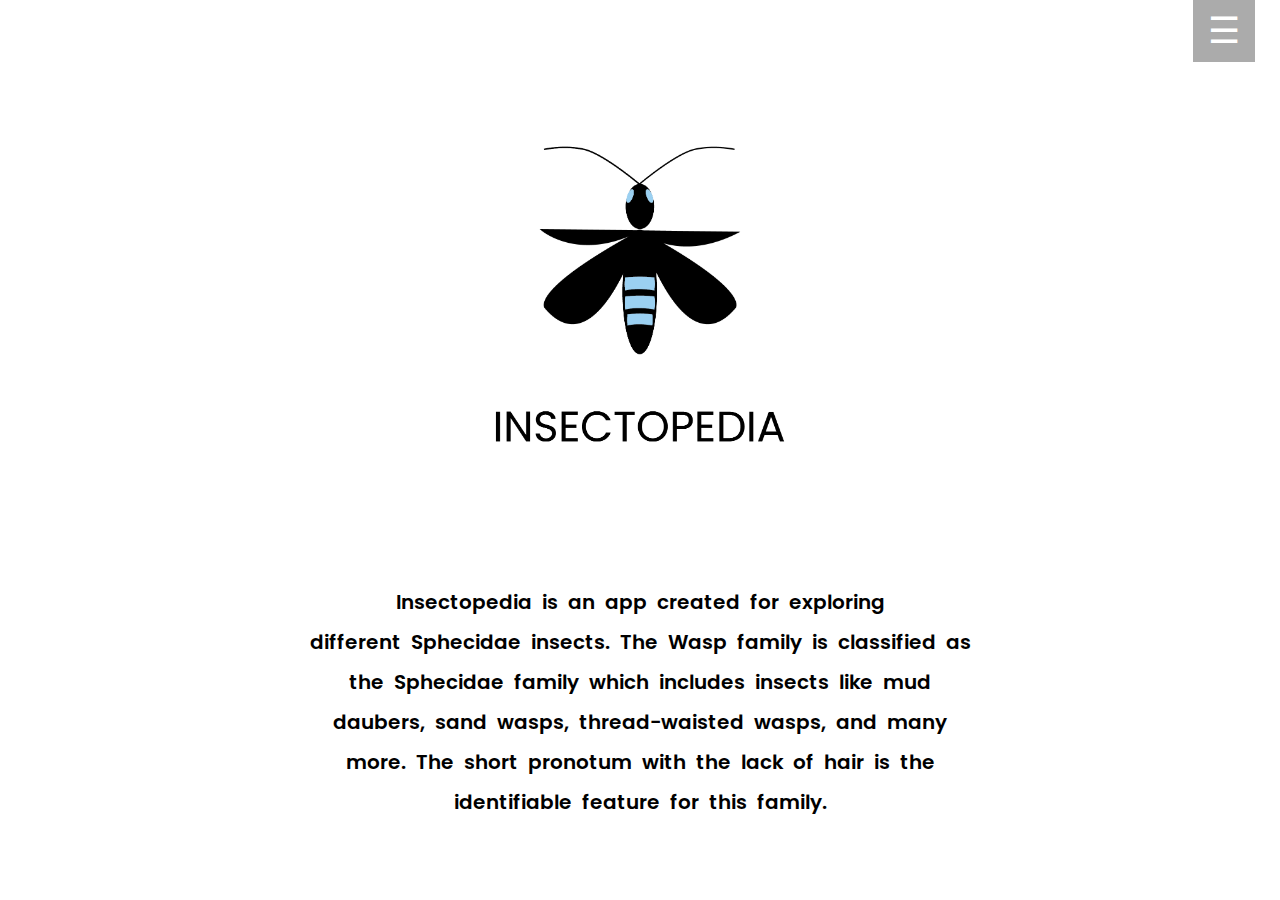
<file: index.html>
<!doctype html>
<html lang="en">

<head>
    <meta charset="UTF-8" />
    <meta name="viewport" content="width=device-width, initial-scale=1.0" />

    <title>Insectopedia</title>
    <link href="css/reset.css" rel="stylesheet" type="text/css">
    <link href="css/main.css" rel="stylesheet" type="text/css">
    <link rel="preconnect" href="https://fonts.gstatic.com">
    <link href="https://fonts.googleapis.com/css2?family=Poppins:wght@200&display=swap" rel="stylesheet">
    <link rel="apple-touch-icon" sizes="180x180" href="images/apple-touch-icon.png">
    <link rel="icon" type="image/png" sizes="32x32" href="images/favicon-32x32.png">
    <link rel="icon" type="image/png" sizes="16x16" href="images/favicon-16x16.png">
    <link rel="manifest" href="images/site.webmanifest">
    <link rel="mask-icon" href="images/safari-pinned-tab.svg" color="#5bbad5">
    <meta name="msapplication-TileColor" content="#ffffff">
    <meta name="theme-color" content="#ffffff">
    <!-- <script src="https://cdnjs.cloudflare.com/ajax/libs/gsap/3.5.1/gsap.min.js"></script> -->
</head>

<body>
    <main class="intro_page">

        <div id="main">
            <h2 class="hidden">Hamburger Menu Icon</h2>
            <button class="openButton">☰</button>
        </div>

        <div id="navBar" class="blackBar">
            <h2 class="hidden">Hamburger Menu Navigation</h2>
            <button class="closeButton">×</button>

            <a href="index.html">Home</a>
            <a href="library.html">Library</a>
            <a href="loading.html">Bug</a>
            <a href="data.html">Data</a>
        </div>

        <div class="start_page">
            <h2 class="hidden">Introduction Page</h2>

            <div class="logo">
                <h2 class="hidden">Logo and Information Container</h2>

                <div class="logo_container_one">
                    <h2 class="hidden">Logo</h2>

                    <img class="intro_insect_logo" src="images/logo.svg" alt="logo">
                </div>

                <div class="intro_info_two">
                    <h2 class="hidden">Introduction Paragraph</h2>

                    <p>
                        Insectopedia is an app created for exploring different Sphecidae insects. The Wasp family is classified as the Sphecidae family which includes insects like mud daubers, sand wasps, thread-waisted wasps, and many more. The short pronotum with the lack
                        of hair is the identifiable feature for this family.
                    </p>
                    <section class="intro_info_one">
                        <h2 class="hidden">Explore Button</h2>

                        <a class="explore" href="library.html">EXPLORE OUR INSECTS</a>
                    </section>
                </div>
            </div>
        </div>


    </main>



    <script src="https://cdnjs.cloudflare.com/ajax/libs/gsap/3.5.1/gsap.min.js"></script>
    <script src="js/nav.js"></script>

    <script>
    </script>

</body>

</html>
</file>
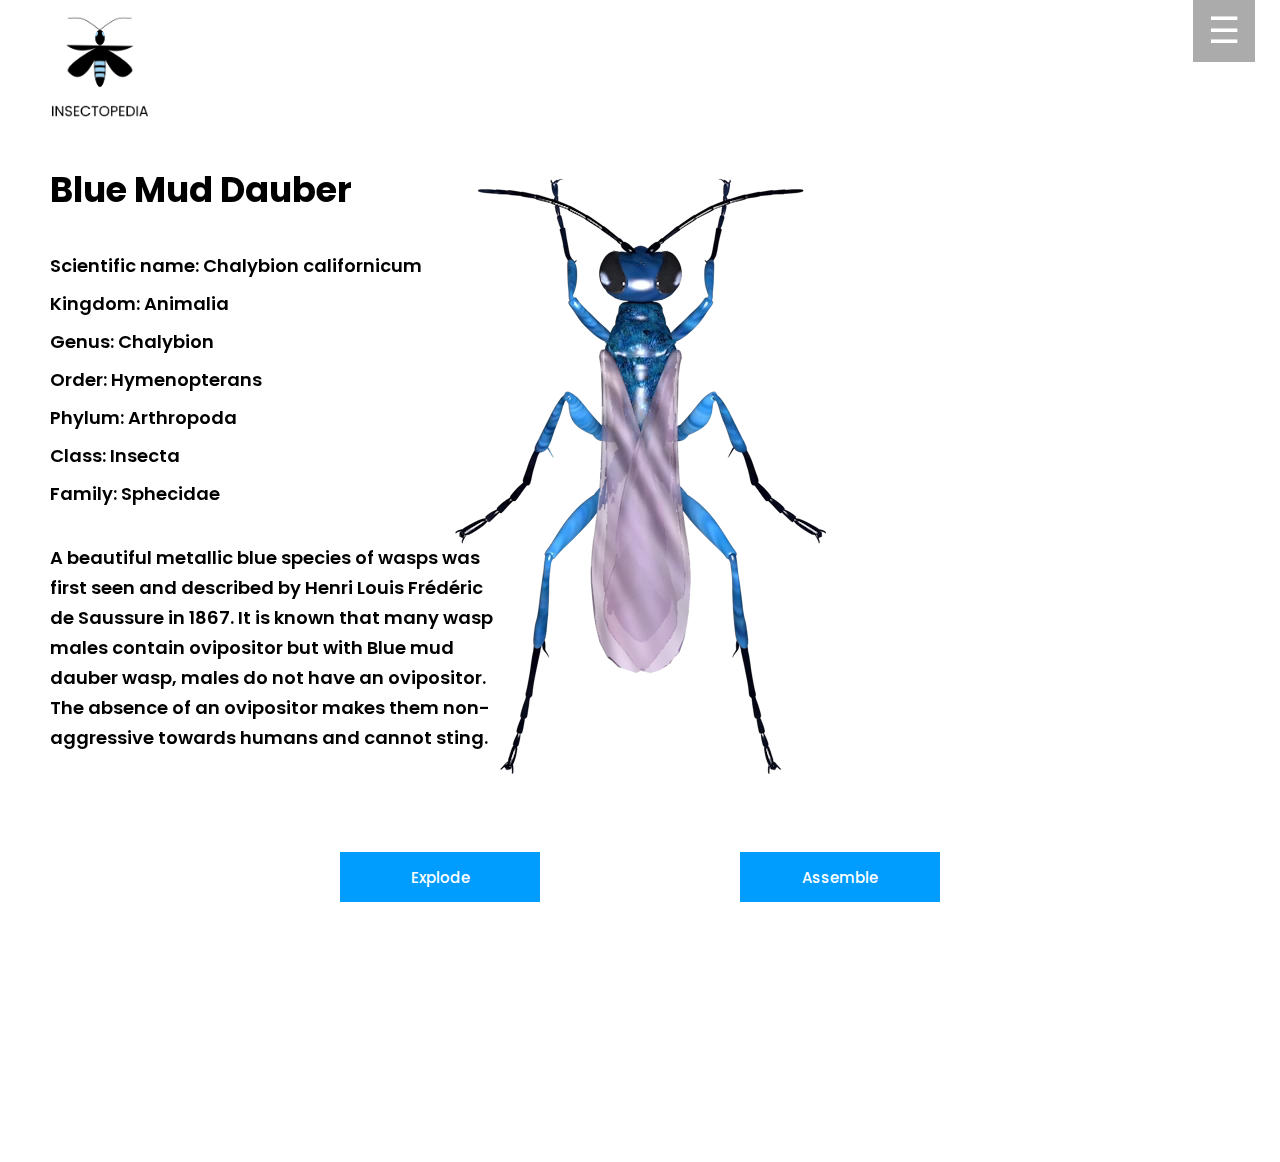
<file: bug.html>
<!doctype html>
<html lang="en">

<head>
    <meta charset="UTF-8" />
    <meta name="viewport" content="width=device-width, initial-scale=1.0" />

    <title>Insectopedia</title>
    <link href="css/reset.css" rel="stylesheet" type="text/css">
    <link href="css/main.css" rel="stylesheet" type="text/css">
    <link rel="preconnect" href="https://fonts.gstatic.com">
    <link href="https://fonts.googleapis.com/css2?family=Poppins:wght@200&display=swap" rel="stylesheet">
    <link rel="apple-touch-icon" sizes="180x180" href="images/apple-touch-icon.png">
    <link rel="icon" type="image/png" sizes="32x32" href="images/favicon-32x32.png">
    <link rel="icon" type="image/png" sizes="16x16" href="images/favicon-16x16.png">
    <link rel="manifest" href="images/site.webmanifest">
    <link rel="mask-icon" href="images/safari-pinned-tab.svg" color="#5bbad5">
    <meta name="msapplication-TileColor" content="#ffffff">
    <meta name="theme-color" content="#ffffff">
    <!-- <script src="https://cdnjs.cloudflare.com/ajax/libs/gsap/3.5.1/gsap.min.js"></script> -->
</head>

<body class="bug_page">
    <main>

        <div id="main">
            <h2 class="hidden">Hamburger Menu Icon</h2>

            <button class="openButton">☰</button>
        </div>

        <div id="navBar" class="blackBar">
            <h2 class="hidden">Hamburger Menu Navigation</h2>

            <button class="closeButton">×</button>

            <a href="index.html">Home</a>
            <a href="library.html">Library</a>
            <a href="loading.html">Bug</a>
            <a href="data.html">Data</a>
        </div>



        <section class="infoOne">
            <h3 class="hidden">Main Information</h3>

            <section class="bugPageLogo">
                <h3 class="hidden">Logo</h3>

                <a href="index.html"><img src="images/logo.svg" alt="logo"></a>
            </section>

            <h2>Blue Mud Dauber</h2>
            <ul>
                <li>Scientific name: Chalybion californicum</li>
                <li>Kingdom: Animalia</li>
                <li>Genus: Chalybion</li>
                <li>Order: Hymenopterans</li>
                <li>Phylum: Arthropoda</li>
                <li>Class: Insecta</li>
                <li>Family: Sphecidae</li>
            </ul>
            <p>A beautiful metallic blue species of wasps was first seen and described by Henri Louis Frédéric de Saussure in 1867. It is known that many wasp males contain ovipositor but with Blue mud dauber wasp, males do not have an ovipositor. The absence
                of an ovipositor makes them non-aggressive towards humans and cannot sting.</p>

            <!-- <p class="note">( Note: Click on the explode button to dissect the insect. When red dots appear, click and hold the dots to know more about that specific part of an insect. )</p> -->
        </section>

        <div class="interactive">
            <video id="video"><source src="video/explode_final.webm" type="video/webm"></video>
            <section id="interactiveBeetleCon">
                <h3 class="hidden">Interactive UI</h3>
                <div class="circle hidden" id="circle0" data-box="0"></div>
                <div class="circle hidden" id="circle1" data-box="1"></div>
                <div class="circle hidden" id="circle2" data-box="2"></div>
                <div class="circle hidden" id="circle3" data-box="3"></div>
                <div class="circle hidden" id="circle4" data-box="4"></div>
                <div class="circle hidden" id="circle5" data-box="5"></div>

                <section id="info0" class="boxes">
                    <h3 class="hidden">Head Info</h3>

                    <h2>Head</h2>

                    <img src="images/head.png" alt="head">

                    <p>In addition to their large compound eyes, wasps have several simple eyes known as ocelli, which are typically arranged in a triangle just forward of the vertex of the head. Wasps possess mandibles adapted for biting and cutting, like
                        those of many other insects, such as black widow spiders, but their other mouthparts are formed into a suctorial proboscis, which enables them to drink nectar.</p>
                </section>

                <section id="info1" class="boxes">
                    <h3 class="hidden">Ovipositor Info</h3>

                    <h2>Ovipositor</h2>

                    <img src="images/ovipositor.png" alt="ovipositor">
                    <p>The ovipositor is a tube-like organ used by some animals, especially insects for the laying of eggs. In insects, an ovipositor consists of a maximum of three pairs of appendages. The details and morphology of the ovipositor vary, but
                        typically its form is adapted to functions such as preparing a place for the egg, transmitting the egg, and then placing it properly. For insects, the organ is used merely to attach the egg to some surface, but for many parasitic
                        species (primarily in wasps and other Hymenoptera), it is a piercing organ as well.</p>

                    <p> Like other types of wasps, males do not have an ovipositor, and therefore cannot sting.</p>
                </section>

                <section id="info2" class="boxes">
                    <h3 class="hidden">Notum Info</h3>

                    <h2>Notum</h2>

                    <img src="images/notum.png" alt="notum">

                    <p>The notum is the dorsal portion of an insect's thoracic segment. Typically the notum is a single large sclerite, but often it is divided into the alinotum which bears the wings and the postnotum which bears the phragma. </p>
                    <p>The phragma, or endotergite, is a transverse infolding of the intersegmental sclerite, and its main function is to provide a reinforcing basis of attachment for the dorsal longitudinal muscles. Accordingly phragmata tend to be best
                        developed in actively flying insect species. In most winged insects, the structure of each successive notum is quite variable.</p>
                </section>

                <section id="info3" class="boxes">
                    <h3 class="hidden">Wing Info</h3>

                    <h2>Wing</h2>

                    <img src="images/wings.png" alt="wings">

                    <p>The wings of both the males and females are opaque and tinted. The two pairs of membranous wings are held together by small hooks and the forewings are larger than the hind ones.</p>
                    <p>Like many other wasps, adult Chalybion californium needs floral nectar to provide the energy they need for flight. While the adults feed on flowers, they feed their developing larvae high protein foods like spiders (often the black
                        widow, Latrodectus spp.)</p>
                </section>

                <section id="info4" class="boxes">
                    <h3 class="hidden">Legs Info</h3>

                    <h2>Legs</h2>

                    <img src="images/legs.png" alt="legs">

                    <p>Wasps physically differ from bees in that their bodies are typically more streamlined, their waists and legs narrower and their bodies devoid of pollen-grabbing bristles. A wasp has the body of a predator, not a forager.</p>

                    <p>The thorax features six spindly legs and a pair of swift, membranous wings. The legs and wings in many species provide enough strength for the mud dauber wasp to fly away with a paralyzed victim in its grips.</p>

                </section>

                <section id="info5" class="boxes">
                    <h3 class="hidden">Legs Info</h3>


                    <div class="length">

                    </div>

                    <h2>Length: 3/4 to 1 inch</h2>

                </section>
            </section>

            <div class="explode_buttons">
                <button class="explode">Explode</button>
                <button class="assemble">Assemble</button>
            </div>

        </div>

    </main>



    <script src="https://cdnjs.cloudflare.com/ajax/libs/gsap/3.5.1/gsap.min.js"></script>
    <script src="js/video.js"></script>
    <script src="js/circle.js"></script>
    <script src="js/nav.js"></script>
</body>

</html>
</file>
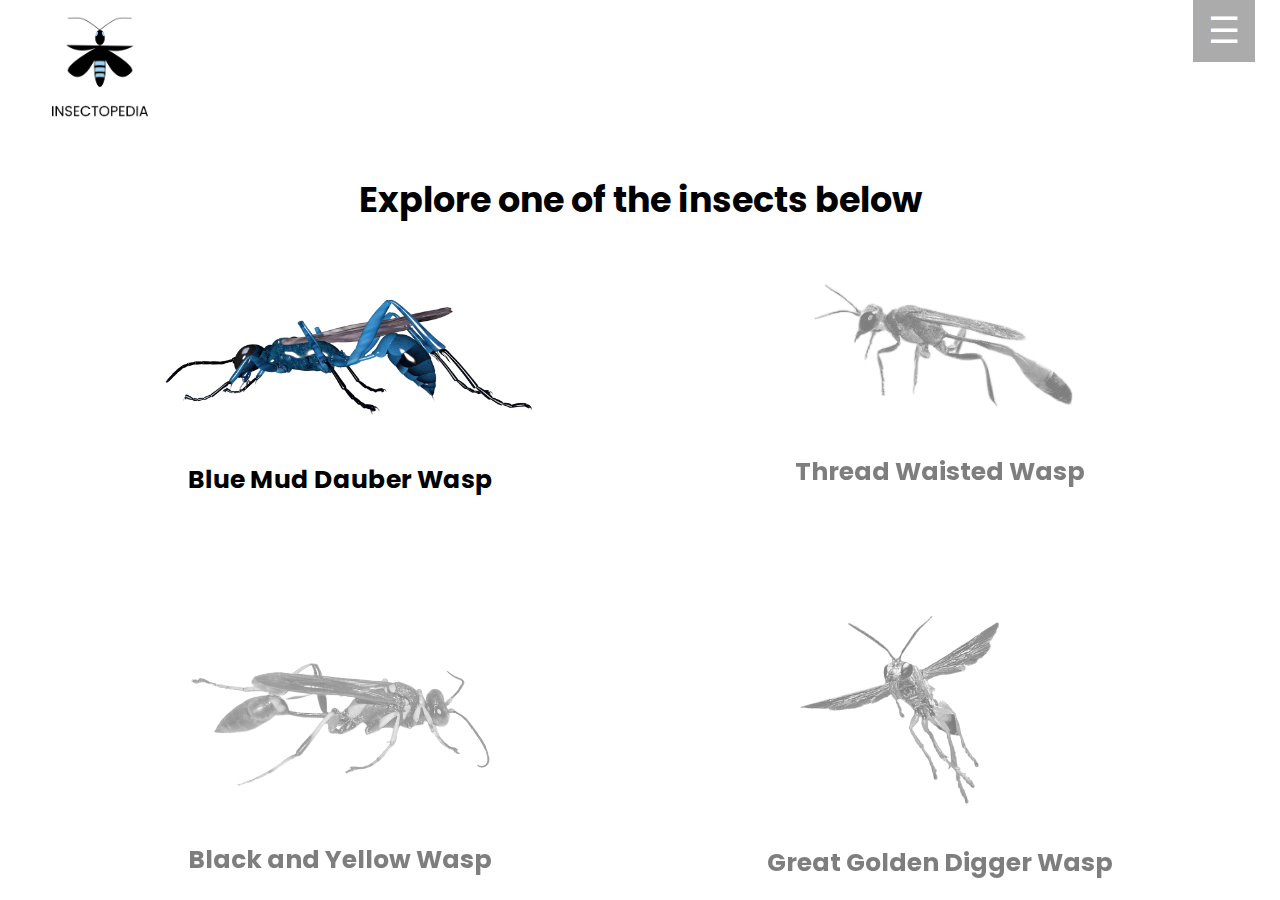
<file: library.html>
<!doctype html>
<html lang="en">

<head>
    <meta charset="UTF-8" />
    <meta name="viewport" content="width=device-width, initial-scale=1.0" />

    <title>Insectopedia</title>
    <link href="css/reset.css" rel="stylesheet" type="text/css">
    <link href="css/main.css" rel="stylesheet" type="text/css">
    <link rel="preconnect" href="https://fonts.gstatic.com">
    <link href="https://fonts.googleapis.com/css2?family=Poppins:wght@200&display=swap" rel="stylesheet">
    <link rel="apple-touch-icon" sizes="180x180" href="images/apple-touch-icon.png">
    <link rel="icon" type="image/png" sizes="32x32" href="images/favicon-32x32.png">
    <link rel="icon" type="image/png" sizes="16x16" href="images/favicon-16x16.png">
    <link rel="manifest" href="images/site.webmanifest">
    <link rel="mask-icon" href="images/safari-pinned-tab.svg" color="#5bbad5">
    <meta name="msapplication-TileColor" content="#ffffff">
    <meta name="theme-color" content="#ffffff">
    <!-- <script src="https://cdnjs.cloudflare.com/ajax/libs/gsap/3.5.1/gsap.min.js"></script> -->
</head>

<body>
    <main class="library_page">

        <div id="main">
            <h2 class="hidden">Hamburger Menu Icon</h2>

            <button class="openButton">☰</button>
        </div>

        <div id="navBar" class="blackBar">
            <h2 class="hidden">Hamburger Menu Navigation</h2>

            <button class="closeButton">×</button>

            <a href="index.html">Home</a>
            <a href="library.html">Library</a>
            <a href="loading.html">Bug</a>
            <a href="data.html">Data</a>
        </div>

        <section class="lib_logo">
            <h2 class="hidden">Logo Container</h2>

            <section class="bugPageLogo">
                <h2 class="hidden">Logo</h2>

                <a href="index.html"><img src="images/logo.svg" alt="logo"></a>
            </section>
        </section>

        <section class="library">
            <h3 class="hidden">Library</h3>
            <h2>Explore one of the insects below</h2>
        </section>

        <div class="lib_insects_one">
            <h2 class="hidden">First Two Insects</h2>

            <a href="loading.html">
                <section class="insect_one">
                    <h3 class="hidden">Blue Mud Dauber Wasp</h3>

                    <img src="images/blue_mud_dauber.png" alt="Blue Mud Dauber Wasp">
                    <h2>Blue Mud Dauber Wasp</h2>
                </section>
            </a>

            <section class="insect_two">
                <h3 class="hidden">Thread Waisted Wasp</h3>

                <img src="images/thread_waisted.png" alt="Thread Waisted Wasp">
                <h2>Thread Waisted Wasp</h2>
            </section>
        </div>

        <div class="lib_insects_two">
            <h2 class="hidden">Second Two Insects</h2>

            <section class="insect_three">
                <h3 class="hidden">Black and Yellow Wasp</h3>

                <img src="images/black_and_yellow_wasp.png" alt="Black and Yellow Wasp">
                <h2>Black and Yellow Wasp</h2>
            </section>

            <section class="insect_four">
                <h3 class="hidden">Great Golden Digger Wasp</h3>

                <img src="images/great_golder_digger_wasp.png" alt="Great Golden Digger Wasp">
                <h2>Great Golden Digger Wasp</h2>
            </section>


        </div>


    </main>



    <script src="https://cdnjs.cloudflare.com/ajax/libs/gsap/3.5.1/gsap.min.js"></script>
    <script src="js/video.js"></script>
    <script src="js/circle.js"></script>
    <script src="js/nav.js"></script>
</body>

</html>
</file>
<file: css/main.css>
@charset "UTF-8";

/* CSS Document */

* {
    margin: 0px;
    padding: 0px;
    box-sizing: border-box;
}

*:before,
*:after {
    box-sizing: border-box;
}

.hidden {
    display: none;
}

.loading_background {
    /* background-image: linear-gradient(-180deg, #ffffff, #9bd0f19c); */
    height: 100vh;
    overflow: hidden;
    background-repeat: no-repeat;
}

.intro_page {
    background-image: linear-gradient(-180deg, #ffffff, #ffffff);
    overflow: hidden;
    background-repeat: no-repeat;
    height: 100vh;
}

.bug_page {
    background-image: linear-gradient(-180deg, #ffffff, #ffffff);
    height: 100vh;
    overflow: hidden;
}

.library_page {
    background-image: linear-gradient(-180deg, #ffffff, #ffffff);
    height: 100vh;
    overflow: hidden;
}

.about_page {
    /* background-image: linear-gradient(-180deg, #ffffff, #9bd0f19c); */
    height: 100vh;
    overflow: hidden;
}

#bar {
    width: 600px;
    height: 10px;
    border-radius: 50px;
    background-color: rgb(117, 117, 117);
}

#loading_bar {
    position: absolute;
    left: 0;
    height: 10px;
    border-radius: 50px;
    background-color: rgb(155, 208, 241);
    justify-content: center;
}

.center {
    display: flex;
    align-items: center;
    position: relative;
}

.blackBar {
    height: 100%;
    width: 0;
    position: fixed;
    z-index: 200;
    top: 0;
    right: 0;
    background-color: rgba(17, 17, 17, 0.705);
    overflow-x: hidden;
    transition: 0.5s;
    padding-top: 60px;
}

.blackBar a {
    font-family: 'Poppins', sans-serif;
    margin-top: 50px;
    padding-top: 45px;
    padding-bottom: 45px;
    text-decoration: none;
    text-align: center;
    font-size: 25px;
    color: rgb(155, 208, 241);
    display: block;
    transition: 0.3s;
    width: 250px;
}

.blackBar a:hover {
    color: #000000;
    background-color: rgb(255, 255, 255);
}

.closeButton {
    position: absolute;
    top: 0;
    right: 25px;
    font-size: 36px;
    cursor: pointer;
    background-color: rgb(255, 255, 255);
    color: rgb(0, 0, 0);
    padding: 13px 21px;
    border: none;
}

.openButton {
    z-index: 150;
    position: absolute;
    top: 0;
    right: 25px;
    font-size: 36px;
    margin-left: 50px;
    cursor: pointer;
    background-color: rgba(0, 0, 0, 0.329);
    color: white;
    padding: 10px 15px;
    border: none;
}

.openButton:hover {
    background-color: rgb(0, 0, 0);
    transition: 0.3s;
}

.closeButton {
    cursor: pointer;
}

#main {
    transition: margin-left .5s;
    padding: 16px;
}

@media screen and (max-height: 450px) {
    .blackBar {
        padding-top: 15px;
    }
    .blackBar a {
        font-size: 18px;
    }
}

.logo_container_one {
    display: flex;
    justify-content: center;
    align-items: center;
    width: 100%;
    height: 300px;
}

.logo_container_two {
    display: flex;
    flex-direction: column;
    justify-content: center;
    align-items: center;
    width: 100%;
    height: 100%;
    margin-top: 10vw;
}

.insect_logo {
    width: 753px;
    height: 584px;
}

.intro_insect_logo {
    width: 300px;
}

.start_page {
    padding-top: 150px;
}

.explore {
    width: 250px;
    height: 50px;
    /* border-radius: 20px; */
    border: none;
    background-color: rgb(0, 157, 255)
}

.intro_info_one a {
    display: block;
    text-align: center;
    padding: 17px;
    font-family: 'Poppins', sans-serif;
    font-weight: 500;
    font-size: 17px;
    text-decoration: none;
    color: rgb(255, 255, 255);
}

.explore:hover {
    background-color: rgb(126, 126, 126);
    transition: 0.8s;
}

.intro_info_one {
    display: flex;
    justify-content: center;
    align-items: center;
    padding-bottom: 75px;
}

.intro_info_two p {
    font-family: 'Poppins', sans-serif;
    font-weight: 600;
    text-align: center;
    padding: 25px 300px;
    font-size: 20px;
    line-height: 2em;
    word-spacing: 5px;
    padding-bottom: 100px;
    padding-top: 100px;
    /* width: 1200px; */
}

.interactive {
    display: flex;
    flex-direction: column;
    justify-content: center;
    align-items: center;
}

.bugPageLogo img {
    width: 150px;
    padding-left: 50px;
    /* margin-top: 20px; */
}

video {
    border-radius: 15px;
    padding-top: 40px;
    padding-bottom: 60px;
}

.explode_buttons {
    display: flex;
    flex-direction: row;
}

.explode {
    font-family: 'Poppins', sans-serif;
    font-weight: 500;
    font-size: 15px;
    margin-right: 200px;
    width: 200px;
    height: 50px;
    /* border-radius: 20px; */
    border: none;
    color: rgb(255, 255, 255);
    background-color: rgb(0, 157, 255);
}

.explode:hover {
    background-color: rgb(126, 126, 126);
    transition: 0.8s;
}

.assemble {
    font-family: 'Poppins', sans-serif;
    font-weight: 500;
    font-size: 15px;
    width: 200px;
    height: 50px;
    /* border-radius: 20px; */
    border: none;
    color: rgb(255, 255, 255);
    background-color: rgb(0, 157, 255);
}

.assemble:hover {
    background-color: rgb(126, 126, 126);
    transition: 0.8s;
}

.note {
    background-color: rgba(161, 143, 169, 0.596);
}

.infoOne {
    display: flex;
    flex-direction: column;
    text-align: left;
    width: 500px;
    height: 100%;
    z-index: 100;
    position: absolute;
    top: 0;
}

.infoOne h2 {
    font-family: 'Poppins', sans-serif;
    color: rgb(0, 0, 0);
    font-size: 35px;
    font-weight: 700;
    padding-left: 50px;
    padding-top: 10px;
    padding-bottom: 50px;
}

.infoOne li {
    font-family: 'Poppins', sans-serif;
    color: rgb(0, 0, 0);
    font-size: 18px;
    font-weight: 600;
    padding-bottom: 20px;
    padding-left: 50px;
}

.infoOne p {
    font-family: 'Poppins', sans-serif;
    color: rgb(0, 0, 0);
    font-size: 18px;
    font-weight: 600;
    padding-bottom: 20px;
    padding-left: 50px;
    line-height: 30px;
    padding-top: 20px;
}

#interactiveBeetleCon {
    /* margin-top: 40px; */
    position: absolute;
    /* overflow: hidden; */
}

.circle {
    position: absolute;
    background-color: #c50303;
    border: 3px solid #ec7575;
    width: 20px;
    height: 20px;
    border-radius: 20px;
    cursor: pointer;
    /* animation */
    animation-name: glow;
    animation-duration: 0.5s;
    animation-iteration-count: infinite;
    animation-timing-function: ease-in-out;
}

@keyframes glow {
    /* start at 0% to end 100% */
    0% {
        box-shadow: 0 0 2px rgb(38, 0, 255);
    }
    100% {
        box-shadow: 0 0 15px rgb(255, 0, 60);
    }
}

#circle0 {
    top: -290px;
    margin-left: -9px;
    opacity: 0;
}

#circle1 {
    top: 120px;
    margin-left: -9px;
    opacity: 0;
}

#circle2 {
    top: -100px;
    margin-left: -9px;
    opacity: 0;
}

#circle3 {
    top: -70px;
    margin-left: 280px;
    opacity: 0;
}

#circle4 {
    top: -290px;
    margin-left: 196px;
    opacity: 0;
}

#circle5 {
    top: 350px;
    opacity: 0;
}

.boxes {
    visibility: hidden;
    text-align: left;
    width: 550px;
    height: 1000px;
    z-index: 100;
    position: absolute;
    top: 0;
}

#info0 {
    top: -305px;
    left: 451px;
}

#info0 h2 {
    font-family: 'Poppins', sans-serif;
    color: rgb(0, 0, 0);
    font-size: 35px;
    font-weight: 700;
    padding-left: 50px;
    padding-top: 10px;
    /* padding-bottom: 50px; */
}

#info0 p {
    font-family: 'Poppins', sans-serif;
    color: rgb(0, 0, 0);
    width: 450px;
    font-size: 15px;
    font-weight: 600;
    padding-bottom: 20px;
    padding-left: 50px;
    line-height: 30px;
}

#info1 {
    top: -305px;
    left: 451px;
}

#info1 h2 {
    font-family: 'Poppins', sans-serif;
    color: rgb(0, 0, 0);
    font-size: 35px;
    font-weight: 700;
    padding-left: 50px;
    padding-top: 10px;
    /* padding-bottom: 50px; */
}

#info1 p {
    font-family: 'Poppins', sans-serif;
    color: rgb(0, 0, 0);
    width: 450px;
    font-size: 15px;
    font-weight: 600;
    padding-bottom: 20px;
    padding-left: 50px;
    line-height: 30px;
}

#info2 {
    top: -305px;
    left: 451px;
}

#info2 h2 {
    font-family: 'Poppins', sans-serif;
    color: rgb(0, 0, 0);
    font-size: 35px;
    font-weight: 700;
    padding-left: 50px;
    padding-top: 10px;
}

#info2 p {
    font-family: 'Poppins', sans-serif;
    color: rgb(0, 0, 0);
    width: 450px;
    font-size: 15px;
    font-weight: 600;
    padding-bottom: 20px;
    padding-left: 50px;
    line-height: 30px;
}

#info3 {
    top: -305px;
    left: 451px;
}

#info3 h2 {
    font-family: 'Poppins', sans-serif;
    color: rgb(0, 0, 0);
    font-size: 35px;
    font-weight: 700;
    padding-left: 50px;
    padding-top: 10px;
}

#info3 p {
    font-family: 'Poppins', sans-serif;
    color: rgb(0, 0, 0);
    width: 450px;
    font-size: 15px;
    font-weight: 600;
    padding-bottom: 20px;
    padding-left: 50px;
    line-height: 30px;
}

#info4 {
    top: -305px;
    left: 451px;
}

#info4 h2 {
    font-family: 'Poppins', sans-serif;
    color: rgb(0, 0, 0);
    font-size: 35px;
    font-weight: 700;
    padding-left: 50px;
    padding-top: 10px;
}

#info4 p {
    font-family: 'Poppins', sans-serif;
    color: rgb(0, 0, 0);
    width: 450px;
    font-size: 15px;
    font-weight: 600;
    padding-bottom: 20px;
    padding-left: 50px;
    line-height: 30px;
}

#info5 {
    top: -380px;
    left: 451px;
    display: flex;
    flex-direction: row;
}

#info5 h2 {
    font-family: 'Poppins', sans-serif;
    font-size: 15px;
    top: -380px;
    left: 451px;
    display: flex;
    flex-direction: row;
    justify-content: center;
    padding: 20px;
    font-weight: 600;
    margin-top: 300px;
}

.length {
    width: 3px;
    height: 700px;
    /* margin-top: 10px; */
    background-color: #000000;
}

.lib_logo {
    position: absolute;
    top: 0;
}

.lib_insects_one {
    display: flex;
    flex-direction: row;
    justify-content: center;
    margin-top: 100px;
}

.lib_insects_one a {
    text-decoration: none;
    color: black;
}

.insect_one {
    width: 600px;
    height: 400px;
    /* background-color: rgba(255, 255, 255, 0); */
    display: flex;
    flex-direction: column;
    justify-content: center;
    align-items: center;
    opacity: 1;
}

.insect_one:hover {
    opacity: 1;
    transition: 0.8s;
    cursor: pointer;
}

.insect_one img {
    width: 400px;
}

.insect_two {
    width: 600px;
    height: 400px;
    display: flex;
    flex-direction: column;
    justify-content: center;
    align-items: center;
    opacity: 0.5;
    filter: grayscale(100%);
}

.insect_two:hover {
    opacity: 1;
    transition: 0.8s;
    filter: grayscale(0%);
    cursor: pointer;
}

.insect_two img {
    width: 300px;
}

.lib_insects_two {
    display: flex;
    flex-direction: row;
    justify-content: center;
}

.insect_three {
    width: 600px;
    height: 400px;
    display: flex;
    flex-direction: column;
    justify-content: center;
    align-items: center;
    opacity: 0.5;
    filter: grayscale(100%);
}

.insect_three:hover {
    opacity: 1;
    transition: 0.8s;
    filter: grayscale(0%);
    cursor: pointer;
}

.insect_three img {
    width: 300px;
}

.insect_four {
    width: 600px;
    height: 400px;
    display: flex;
    flex-direction: column;
    justify-content: center;
    align-items: center;
    opacity: 0.5;
    filter: grayscale(100%);
}

.insect_four img {
    margin-top: -75px;
    width: 400px;
}

.insect_four:hover {
    opacity: 1;
    transition: 0.8s;
    filter: grayscale(0%);
    cursor: pointer;
}

.insect_one h2 {
    font-family: 'Poppins', sans-serif;
    font-size: 25px;
    font-weight: 700;
    opacity: 1;
}

.insect_two h2 {
    font-family: 'Poppins', sans-serif;
    font-size: 25px;
    font-weight: 700;
    opacity: 1;
}

.insect_three h2 {
    font-family: 'Poppins', sans-serif;
    font-size: 25px;
    font-weight: 700;
    opacity: 1;
    margin-top: 50px;
}

.insect_four h2 {
    font-family: 'Poppins', sans-serif;
    font-size: 25px;
    font-weight: 700;
    opacity: 1;
}

.about h2 {
    font-family: 'Poppins', sans-serif;
    color: rgb(0, 0, 0);
    font-size: 35px;
    font-weight: 700;
    display: flex;
    justify-content: center;
    align-items: center;
    padding-top: 150px;
    /* padding-bottom: 50px; */
}

.library h2 {
    font-family: 'Poppins', sans-serif;
    color: rgb(0, 0, 0);
    font-size: 35px;
    font-weight: 700;
    display: flex;
    justify-content: center;
    align-items: center;
    padding-top: 150px;
    margin-bottom: -150px;
}

model-viewer {
    width: 1000px;
    height: 550px;
    background-color: rgba(155, 208, 241, 0.377);
}

.model_viewer {
    float: left;
}

.about_flex {
    display: flex;
    padding-top: 100px;
    padding-left: 50px;
    padding-right: 50px;
}

.replace_text p {
    font-family: 'Poppins', sans-serif;
    font-weight: 600;
    text-align: left;
    font-size: 20px;
    line-height: 2em;
    word-spacing: 5px;
    padding-bottom: 50px;
    padding-top: 100px;
    width: 900px;
}

.buttons {
    padding-left: 30px;
}

.btn {
    font-family: 'Poppins', sans-serif;
    font-weight: 500;
    font-size: 15px;
    margin-bottom: 20px;
    margin-left: 20px;
    width: 50px;
    height: 50px;
    border: none;
    color: rgb(255, 255, 255);
    background-color: rgb(0, 157, 255);
    border-radius: 20px;
    animation-name: btnglow;
    animation-duration: 1s;
    animation-direction: alternate-reverse;
    animation-iteration-count: infinite;
    animation-timing-function: ease-in;
}

@keyframes btnglow {
    /* start at 0% to end 100% */
    0% {
        box-shadow: 0 0 2px rgba(255, 0, 106, 0.678);
    }
    100% {
        box-shadow: 0 0 15px rgb(0, 17, 255);
    }
}

.btn:hover {
    background-color: rgb(126, 126, 126);
    transition: 0.8s;
}

.info_one {
    margin-bottom: 300px;
    background-color: #23abff7e;
}

.info_three h2 {
    font-family: 'Poppins', sans-serif;
    font-weight: 600;
    text-align: left;
    font-size: 20px;
    padding: 50px;
}

.info_three p {
    font-family: 'Poppins', sans-serif;
    font-weight: 600;
    text-align: left;
    font-size: 15px;
    padding-left: 50px;
    line-height: 30px;
}

.info_three a {
    font-family: 'Poppins', sans-serif;
    font-weight: 600;
    text-align: left;
    font-size: 15px;
    padding-left: 50px;
    line-height: 30px;
}

#info0 img {
    width: 500px;
}

#info1 img {
    width: 500px;
}

#info2 img {
    width: 500px;
}

#info3 img {
    width: 500px;
}

#info4 img {
    width: 500px;
}
</file>
